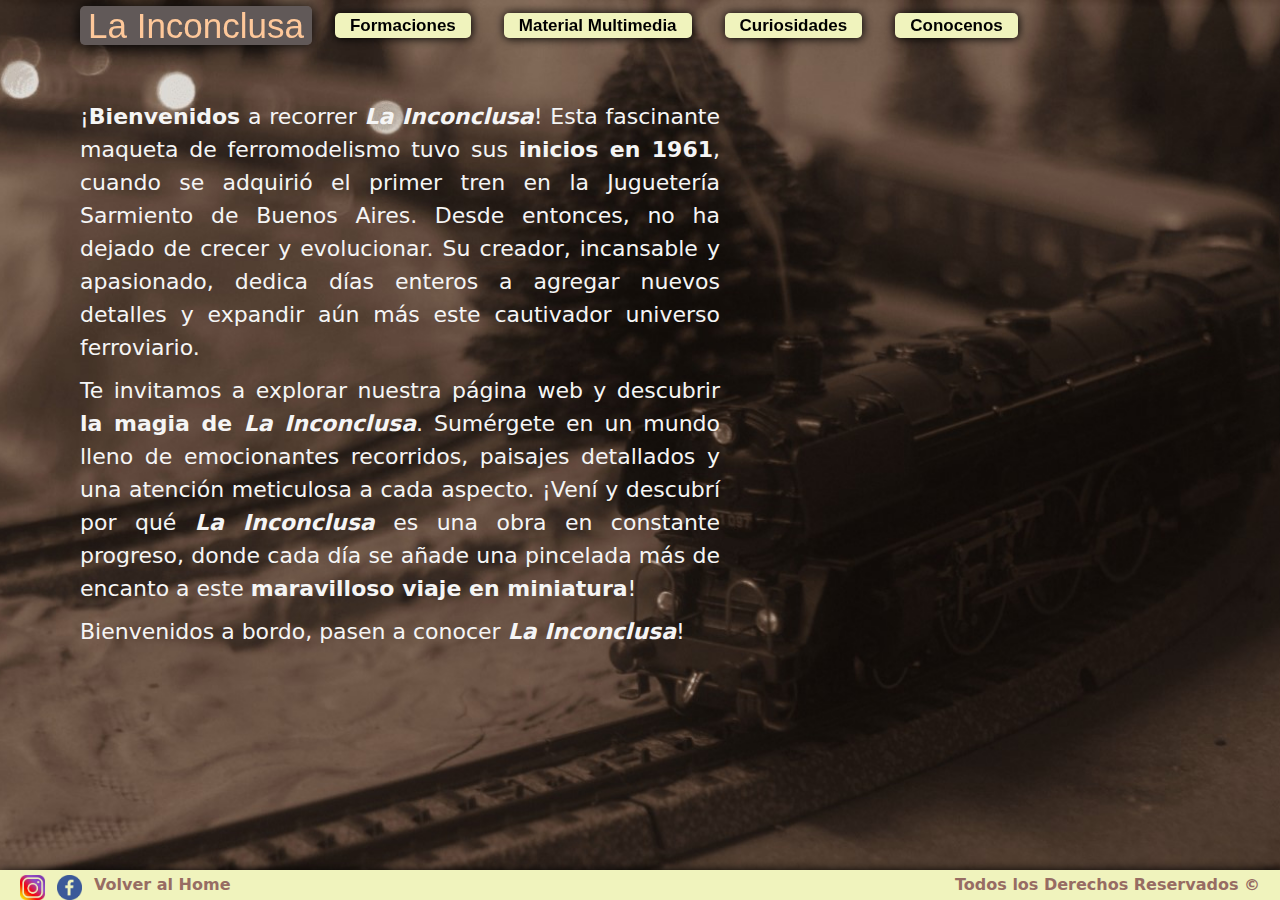
<file: index.html>
<!DOCTYPE html>
<html lang="es">

<head>
  <meta charset="UTF-8">
  <meta http-equiv="X-UA-Compatible" content="IE=edge">
  <meta name="viewport" content="width=device-width, initial-scale=1.0">
  <title>La Inconclusa</title>

  <link rel="shortcut icon" href="imagenes/favicontren.png" type="image/x-icon">

  <link rel="stylesheet" href="css/bootstrap.min.css">

  <link rel="stylesheet" href="css/estilos.css">

  <link rel="stylesheet" href="https://cdnjs.cloudflare.com/ajax/libs/animate.css/4.1.1/animate.min.css" />

  <meta name="description" content="Una gran maqueta de ferromodelismo">
  <meta name="keywords" content="La Inconclusa, maqueta, ferromodelismo, Marklin, trenes a escala">

</head>



<body class="container-flex">
  <header class="row col-12">
    <nav class="navbar navbar-expand-md col-12">
      <div class="container-fluid">

        <button class="navbar-toggler hamburguesa" type="button" data-bs-toggle="collapse" data-bs-target="#menu"
          aria-controls="navbarSupportedContent" aria-expanded="false" aria-label="Toggle navigation">
          <span class="navbar-toggler-icon"></span>
        </button>

        <h1 class="me-auto animate__animated animate__fadeInLeft"><a href="index.html">La Inconclusa</a>
        </h1>
        <div class="collapse navbar-collapse" id="menu">
          <ul class="navbar-nav">
            <li class="nav-item">
              <a class="botonMenu" href="paginas/formaciones.html">Formaciones</a>
            </li>
            <li class="nav-item">
              <a class="botonMenu" href="paginas/multimedia.html">Material Multimedia</a>
            </li>
            <li class="nav-item">
              <a class="botonMenu" href="paginas/curiosidades.html">
                Curiosidades
              </a>
            </li>
            <li class="nav-item">
              <a class="botonMenu" href="paginas/contacto.html">
                Conocenos
              </a>
            </li>
        </div>
    </nav>
  </header>

  <main>
    <div>
      <div class="parrafo col-xl-6 col-lg-6 col-md-8 col-sm-12 gx-0 row">
        <p>¡<b>Bienvenidos</b> a recorrer <b><em>La Inconclusa</em></b>! Esta fascinante maqueta de ferromodelismo tuvo
          sus <b>inicios en 1961</b>, cuando se adquirió el primer tren en la Juguetería Sarmiento de Buenos Aires.
          Desde entonces, no ha dejado de crecer y evolucionar. Su creador, incansable y apasionado, dedica días enteros
          a agregar nuevos detalles y expandir aún más este cautivador universo ferroviario.</p>

        <p>Te invitamos a explorar nuestra página web y descubrir <b>la magia de <em>La Inconclusa</em></b>. Sumérgete
          en un mundo lleno de emocionantes recorridos, paisajes detallados y una atención meticulosa a cada aspecto.
          ¡Vení y descubrí por qué <b><em>La Inconclusa</em></b> es una obra en constante progreso, donde cada día se
          añade una pincelada más de encanto a este <b>maravilloso viaje en miniatura</b>!</p>

        <p>Bienvenidos a bordo, pasen a conocer <b><em>La Inconclusa</em></b>!
        </p>
      </div>

      <footer class="col-12 row gx-0">
        <div class="footer">
          <a href="https://www.instagram.com/nicocordero" target="_blank"><img src="imagenes/instagram.png"
              alt="Enlace Instagram"></a>
          <a href="https://www.facebook.com/nicolas.cordero.144" target="_blank"><img src="imagenes/facebook.png"
              alt="Enlace Facebook"></a>
          <a href="index.html" class="inicio">Volver al Home</a>
          <div class="copyright">Todos los Derechos Reservados ©</div>
        </div>

        <!-- SCRIPT BOOTSTRAP JS -->
        <script src="js/bootstrap.min.js"></script>
</body>

</html>
</file>
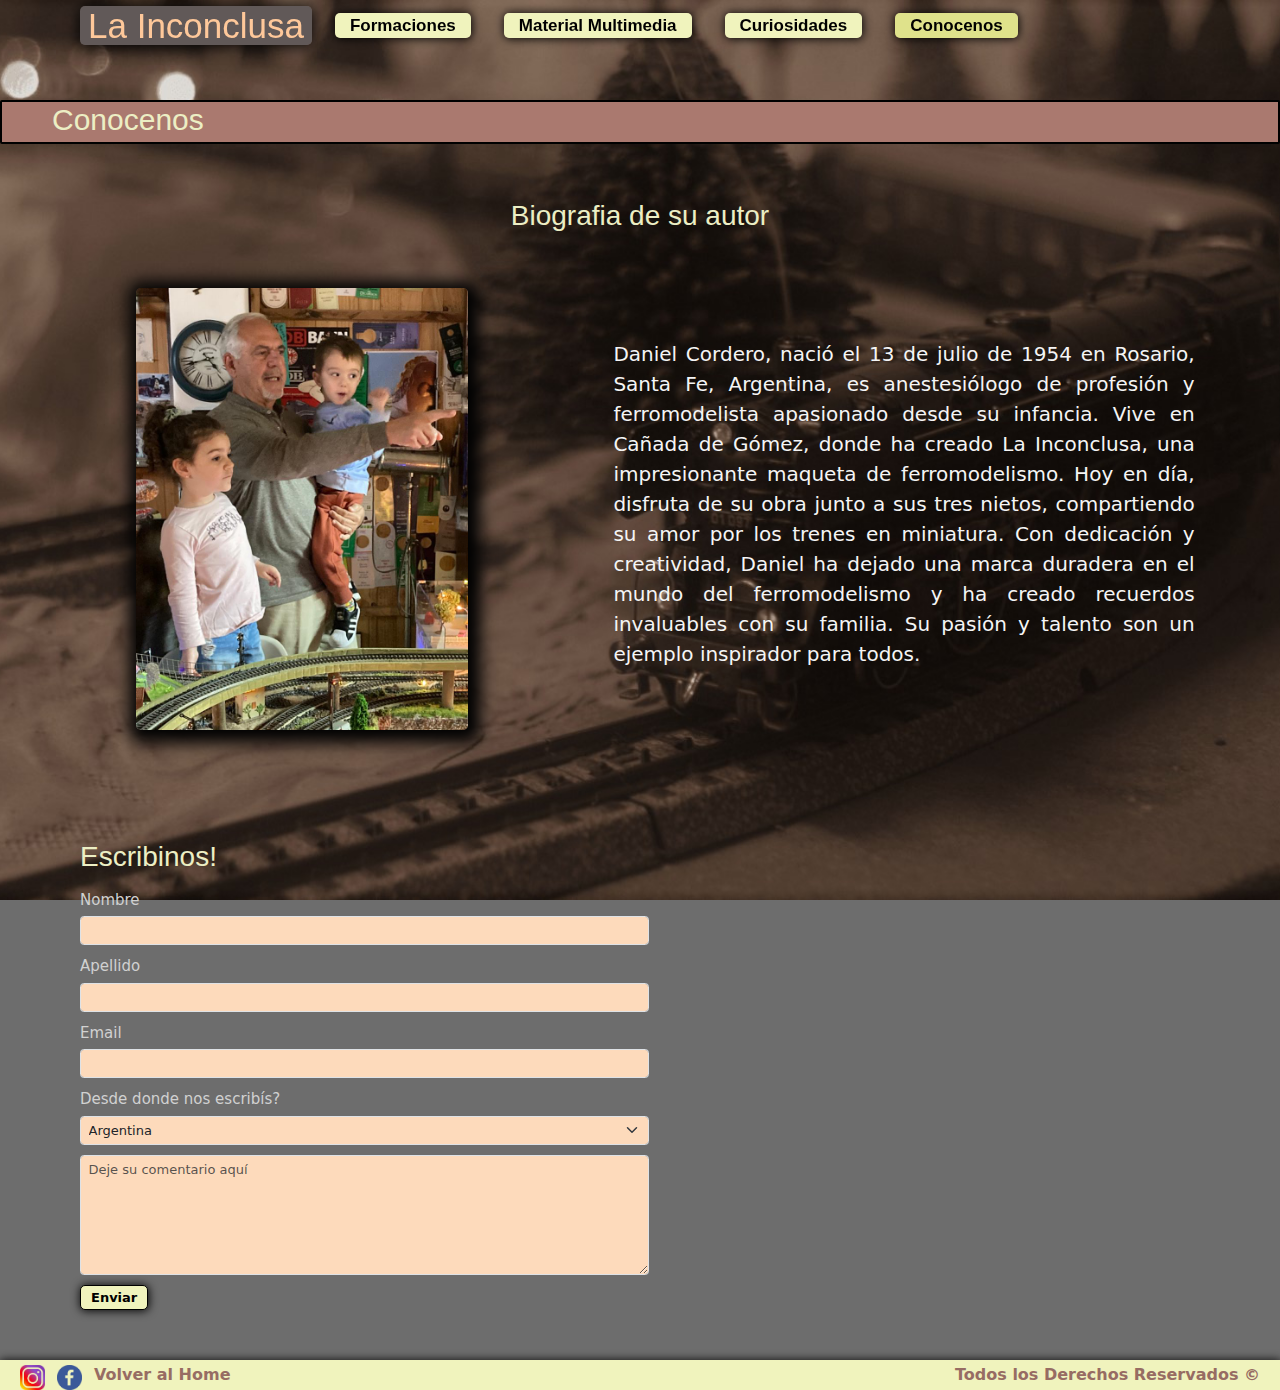
<file: paginas/contacto.html>
<!DOCTYPE html>
<html lang="es">

<head>
  <meta charset="UTF-8">
  <meta http-equiv="X-UA-Compatible" content="IE=edge">
  <meta name="viewport" content="width=device-width, initial-scale=1.0">
  <title>Escribinos</title>

  <link rel="shortcut icon" href="../imagenes/favicontren.png" type="image/x-icon">

  <link rel="stylesheet" href="../css/bootstrap.min.css">

  <link rel="stylesheet" href="../css/estilos.css">

  <link rel="stylesheet" href="https://cdnjs.cloudflare.com/ajax/libs/animate.css/4.1.1/animate.min.css" />

  <meta name="description" content="Biografia y contacto">
  <meta name="keywords" content="La Inconclusa, maqueta, ferromodelismo, Marklin, trenes a escala, contacto">
</head>


<body class="container-flex">
  <header class="row col-12">
    <nav class="navbar navbar-expand-md col-12">
      <div class="container-fluid">

        <button class="navbar-toggler hamburguesa" type="button" data-bs-toggle="collapse" data-bs-target="#menu"
          aria-controls="navbarSupportedContent" aria-expanded="false" aria-label="Toggle navigation">
          <span class="navbar-toggler-icon"></span>
        </button>

        <h1 class="me-auto animate__animated animate__fadeInLeft"><a href="../index.html">La Inconclusa</a>
        </h1>

        <div class="collapse navbar-collapse" id="menu">
          <ul class="navbar-nav">
            <li class="nav-item">
              <a class="botonMenu" href="../paginas/formaciones.html">Formaciones</a>
            </li>
            <li class="nav-item">
              <a class="botonMenu" href="../paginas/multimedia.html">Material Multimedia</a>
            </li>
            <li class="nav-item">
              <a class="botonMenu" href="../paginas/curiosidades.html">
                Curiosidades
              </a>
            </li>
            <li class="nav-item">
              <a class="botonMenu active" href="../paginas/contacto.html">
                Conocenos
              </a>
            </li>
        </div>
    </nav>
  </header>

  <main>
    <section class="biografiaPadre">
      <h2 class="tituloContacto">Conocenos</h2>
      <div class="biografia">
        <h3 class="tituloBiografia">Biografia de su autor</h3>
        <img class="fotoBiografia" src="../imagenes/daniel.jpeg" alt="Daniel Cordero">
        <p class="textoBiografia">Daniel Cordero, nació el 13 de julio de 1954 en Rosario, Santa Fe, Argentina, es anestesiólogo de profesión y ferromodelista apasionado desde su infancia. Vive en Cañada de Gómez, donde ha creado La Inconclusa, una impresionante maqueta de ferromodelismo. Hoy en día, disfruta de su obra junto a sus tres nietos, compartiendo su amor por los trenes en miniatura. Con dedicación y creatividad, Daniel ha dejado una marca duradera en el mundo del ferromodelismo y ha creado recuerdos invaluables con su familia. Su pasión y talento son un ejemplo inspirador para todos.
        </p>
      </div>
    </section>

    <section>
      <form class="formulario col-lg-8 col-md-8 col-sm-8 row gx-0 gy-3">
        <h3 class="tituloFormulario">Escribinos!</h3>
        <div class="col-lg-8 col-md-8 col-sm-8">
          <label for="inputName" class="form-label">Nombre</label>
          <input type="text" class="form-control" id="inputName">
        </div>
        <div class="col-lg-8 col-md-8 col-sm-8">
          <label for="inputName" class="form-label">Apellido</label>
          <input type="text" class="form-control" id="inputName">
        </div>
        <div class="col-lg-8 col-md-8 col-sm-8">
          <label for="inputEmail4" class="form-label">Email</label>
          <input type="email" class="form-control" id="inputEmail4">
        </div>
        <div class="col-lg-8 col-md-8 col-sm-8">
          <label for="inputPais" class="form-label">Desde donde nos escribís?</label>
          <select id="inputPais" class="form-select form-control">
            <option selected>Argentina</option>
            <option>Uruguay</option>
            <option>España</option>
            <option>Italia</option>
            <option>Alemania</option>
            <option>USA</option>
            <option>Otro</option>
          </select>
        </div>
        <div class="col-lg-8 col-md-8 col-sm-8">
          <textarea class="form-control" placeholder="Deje su comentario aquí" id="inputTextarea" style="height: 120px"
            class="form-control"></textarea>
        </div>
        <div class="col-md-12">
          <button type="submit" class="btn btn-primary">Enviar</button>
        </div>
      </form>
    </section>
    </div>
  </main>
  <footer class="col-12 row gx-0">
    <div class="footer">
      <a href="https://www.instagram.com/nicocordero" target="_blank"><img src="../imagenes/instagram.png"
          alt="Enlace Instagram"></a>
      <a href="https://www.facebook.com/nicolas.cordero.144" target="_blank"><img src="../imagenes/facebook.png"
          alt="Enlace Facebook"></a>
      <a href="../index.html" class="inicio">Volver al Home</a>
      <div class="copyright">Todos los Derechos Reservados ©</div>
    </div>
  </footer>

  <!-- SCRIPT BOOTSTRAP JS -->

  <script src="../js/bootstrap.min.js"></script>
</body>



</html>
</file>
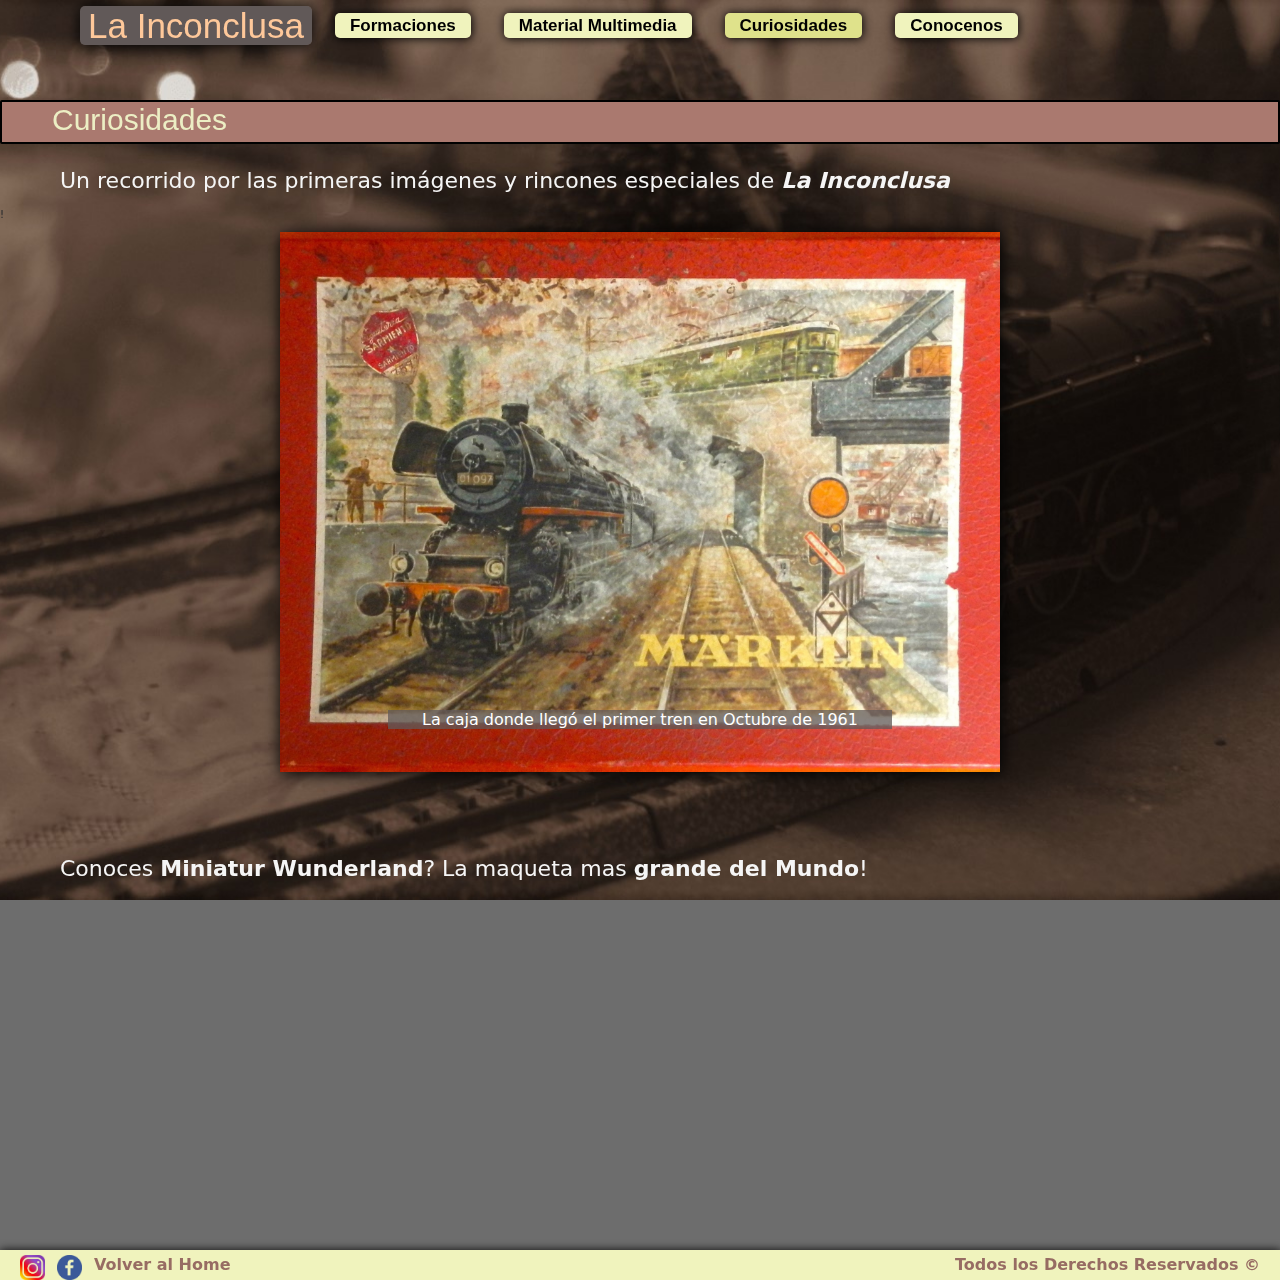
<file: paginas/curiosidades.html>
<!DOCTYPE html>
<html lang="es">

<head>
  <meta charset="UTF-8">
  <meta http-equiv="X-UA-Compatible" content="IE=edge">
  <meta name="viewport" content="width=device-width, initial-scale=1.0">
  <title>Mira estas curiosidades</title>

  <link rel="shortcut icon" href="../imagenes/favicontren.png" type="image/x-icon">

  <link rel="stylesheet" href="../css/bootstrap.min.css">

  <link rel="stylesheet" href="../css/estilos.css">

  <link rel="stylesheet" href="https://cdnjs.cloudflare.com/ajax/libs/animate.css/4.1.1/animate.min.css" />

  <meta name="description" content="Curiosidades y fotos historicas de La Inconclusa">
  <meta name="keywords" content="La Inconclusa, maqueta, ferromodelismo, Marklin, trenes a escala, fotos historicas">

</head>


<body class="container-flex">
  <header class="row col-12">
    <nav class="navbar navbar-expand-md col-12">
      <div class="container-fluid">
        <button class="navbar-toggler hamburguesa" type="button" data-bs-toggle="collapse" data-bs-target="#menu"
          aria-controls="navbarSupportedContent" aria-expanded="false" aria-label="Toggle navigation">
          <span class="navbar-toggler-icon"></span>
        </button>

        <h1 class="me-auto animate__animated animate__fadeInLeft"><a href="../index.html">La Inconclusa</a>
        </h1>

        <div class="collapse navbar-collapse" id="menu">
          <ul class="navbar-nav">
            <li class="nav-item">
              <a class="botonMenu" href="../paginas/formaciones.html">Formaciones</a>
            </li>
            <li class="nav-item">
              <a class="botonMenu" href="../paginas/multimedia.html">Material Multimedia</a>
            </li>
            <li class="nav-item">
              <a class="botonMenu active" href="../paginas/curiosidades.html">
                Curiosidades
              </a>
            </li>
            <li class="nav-item">
              <a class="botonMenu" href="../paginas/contacto.html">
                Conocenos
              </a>
            </li>
        </div>
    </nav>
  </header>

  <main>
    <h2>Curiosidades</h2>
    <section>
      <p class="textoCuriosidades">Un recorrido por las primeras imágenes y rincones especiales de <b><em>La
            Inconclusa</em></b></p>!
      <div class="container carouselPadre">
        <div id="carouselCuriosidades" class="carousel slide carousel-fade" data-bs-ride="carousel"
          data-bs-interval="3000">
          <div class="carousel-inner">
            <div class="carousel-item active">
              <img src="../imagenes/cajaoriginal.jpg" class="d-block w-100" alt="Caja Original">
              <div class="carousel-caption d-none d-md-block">
                <h5>La caja donde llegó el primer tren en Octubre de 1961</h5>
              </div>
            </div>
            <div class="carousel-item">
              <img src="../imagenes/cajatrenoriginal.jpg" class="d-block w-100" alt="Caja Original 2">
              <div class="carousel-caption d-none d-md-block">
                <h5>El primer unboxing</h5>
              </div>
            </div>
            <div class="carousel-item">
              <img src="../imagenes/primeramesa.jpg" class="d-block w-100" alt="Primer maqueta">
              <div class="carousel-caption d-none d-md-block">
                <h5>Primer maqueta, rondaba el año 1970</h5>
              </div>
            </div>
            <div class="carousel-item">
              <img src="../imagenes/mismamesa.jpg" class="d-block w-100" alt="Primer mesa">
              <div class="carousel-caption d-none d-md-block">
                <h5>La ciudad empezaba a crecer</h5>
              </div>
            </div>
            <div class="carousel-item">
              <img src="../imagenes/maquetainicio.jpg" class="d-block w-100" alt="Maqueta en sus inicios">
              <div class="carousel-caption d-none d-md-block">
                <h5>La Inconclusa empieza a tomar forma</h5>
              </div>
            </div>
            <div class="carousel-item">
              <img src="../imagenes/fabricandoempedradoconyeso.jpg" class="d-block w-100" alt="Fabricando empedrado">
              <div class="carousel-caption d-none d-md-block">
                <h5>Creando empedrado con yeso</h5>
              </div>
            </div>
            <div class="carousel-item">
              <img src="../imagenes/galponlocomotoras.jpg" class="d-block w-100" alt="Galpón de locomotoras">
              <div class="carousel-caption d-none d-md-block">
                <h5>Galpón de locomotoras</h5>
              </div>
            </div>
            <div class="carousel-item">
              <img src="../imagenes/instalandocanios.jpg" class="d-block w-100" alt="INstalando caños">
              <div class="carousel-caption d-none d-md-block">
                <h5>Instalando caños en obra vial</h5>
              </div>
            </div>
            <div class="carousel-item">
              <img src="../imagenes/globo.jpg" class="d-block w-100" alt="Globo aerostático">
              <div class="carousel-caption d-none d-md-block">
                <h5>Globo aerostático</h5>
              </div>
            </div>
            <div class="carousel-item">
              <img src="../imagenes/cargandoliquidofumigeno.jpg" class="d-block w-100" alt="Carga de líquido fumígeno">
              <div class="carousel-caption d-none d-md-block">
                <h5>Carga de líquido funmígeno para humo</h5>
              </div>
            </div>
            <div class="carousel-item">
              <img src="../imagenes/cabinatelefono.jpeg" class="d-block w-100" alt="Cabina telefónica">
              <div class="carousel-caption d-none d-md-block">
                <h5>La estación y su cabina telefónica</h5>
              </div>
            </div>
            <div class="carousel-item">
              <img src="../imagenes/colgandoropa.jpg" class="d-block w-100" alt="Colgando la ropa">
              <div class="carousel-caption d-none d-md-block">
                <h5>Tareas hogareñas</h5>
              </div>
            </div>
            <div class="carousel-item">
              <img src="../imagenes/heladero.jpeg" class="d-block w-100" alt="Heladero">
              <div class="carousel-caption d-none d-md-block">
                <h5>Llegó el heladero</h5>
              </div>
            </div>
            <div class="carousel-item">
              <img src="../imagenes/cortecesped.jpeg" class="d-block w-100" alt="Cortando el cesped">
              <div class="carousel-caption d-none d-md-block">
                <h5>Trabajos en el campo</h5>
              </div>
            </div>
            <div class="carousel-item">
              <img src="../imagenes/escalando.jpg" class="d-block w-100" alt="Escaladores en la roca">
              <div class="carousel-caption d-none d-md-block">
                <h5>Tarde de escalada</h5>
              </div>
            </div>
          </div>
        </div>
      </div>
    </section>

    <section>
      <p class="textoWunderland">Conoces <b>Miniatur Wunderland</b>? La maqueta mas <b>grande del Mundo</b>!</p>
      <div class="contenedorVideo">
        <iframe class="videoWunderland" width="560" height="315" src="https://www.youtube.com/embed/R669l5CA1YA"
          title="YouTube video player" frameborder="0"
          allow="accelerometer; autoplay; clipboard-write; encrypted-media; gyroscope; picture-in-picture; web-share"
          allowfullscreen></iframe>
    </section>
  </main>



  <footer class="col-12 row gx-0">
    <div class="footer">
      <a href="https://www.instagram.com/nicocordero" target="_blank"><img src="../imagenes/instagram.png"
          alt="Enlace Instagram"></a>
      <a href="https://www.facebook.com/nicolas.cordero.144" target="_blank"><img src="../imagenes/facebook.png"
          alt="Enlace Facebook"></a>
      <a href="../index.html" class="inicio">Volver al Home</a>
      <div class="copyright">Todos los Derechos Reservados ©</div>
    </div>
  </footer>

  <!-- SCRIPT BOOTSTRAP JS -->

  <script src="../js/bootstrap.min.js"></script>


</body>

</html>
</file>
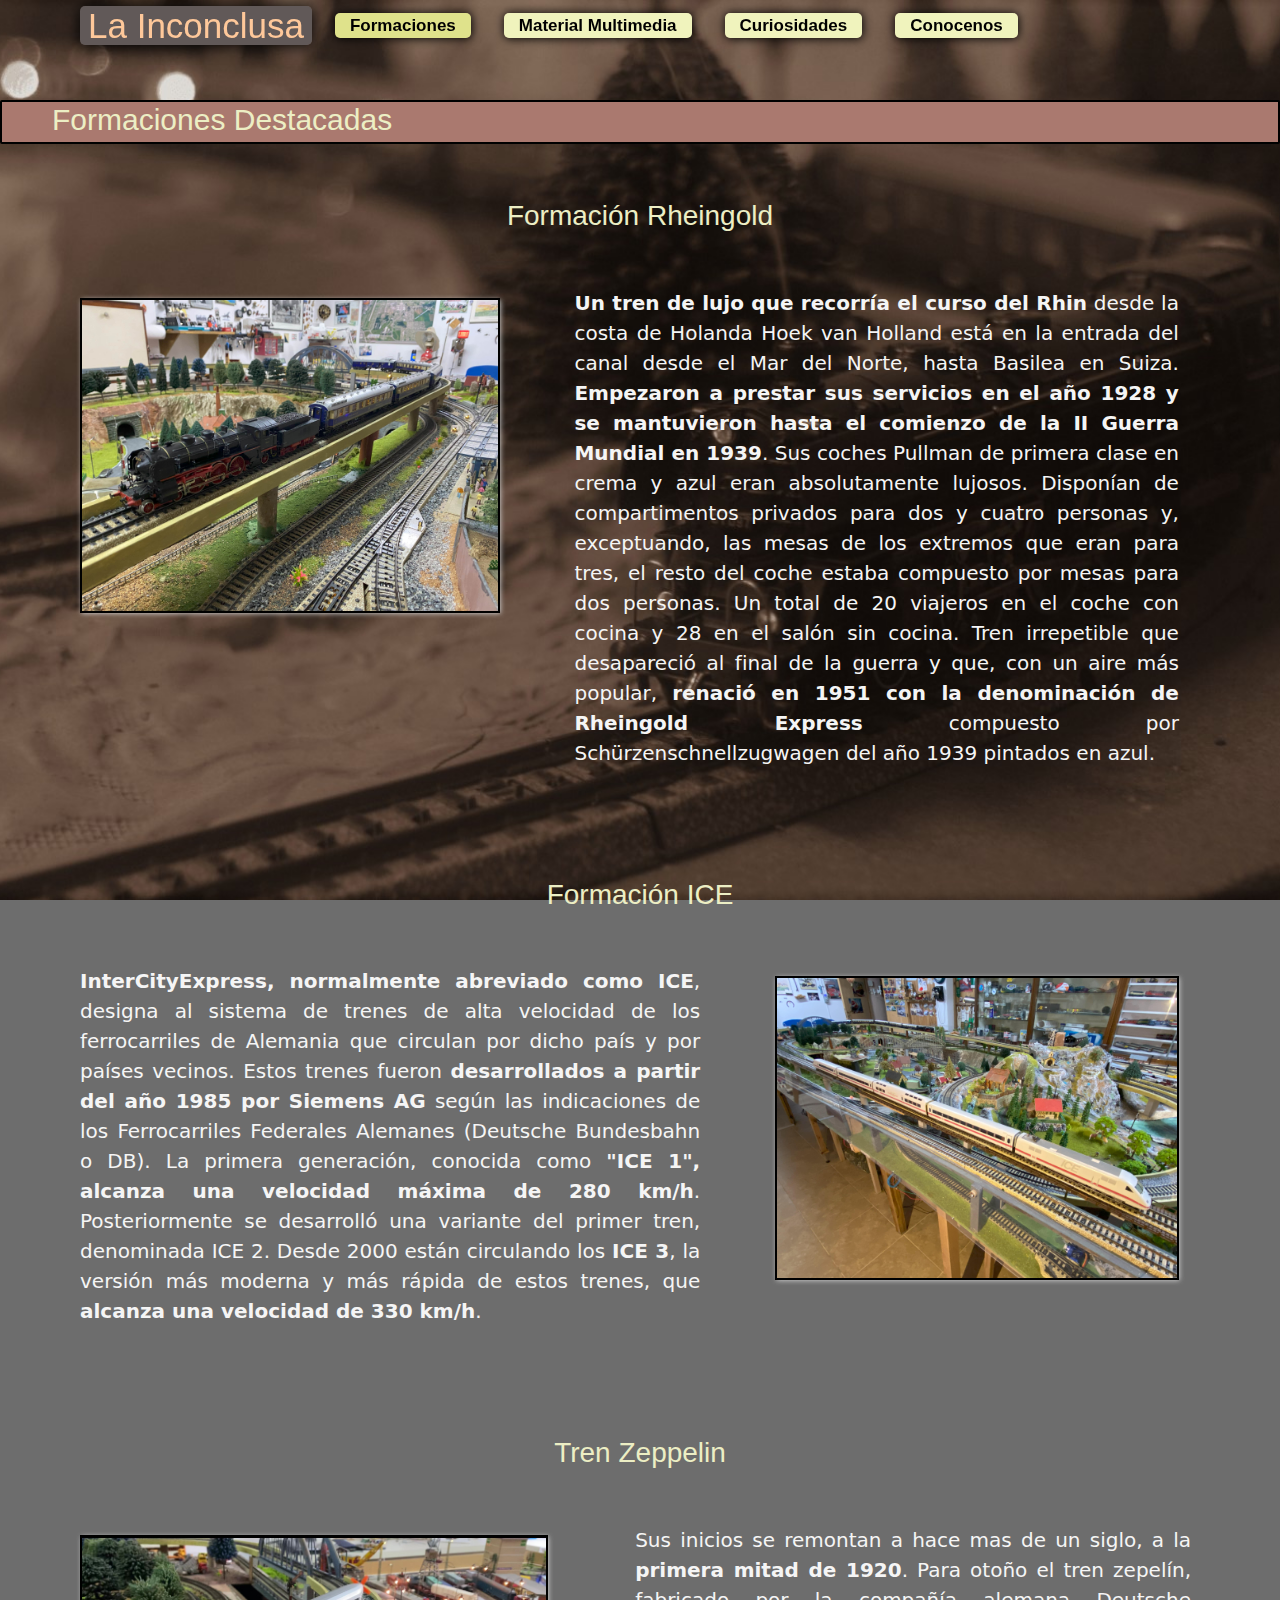
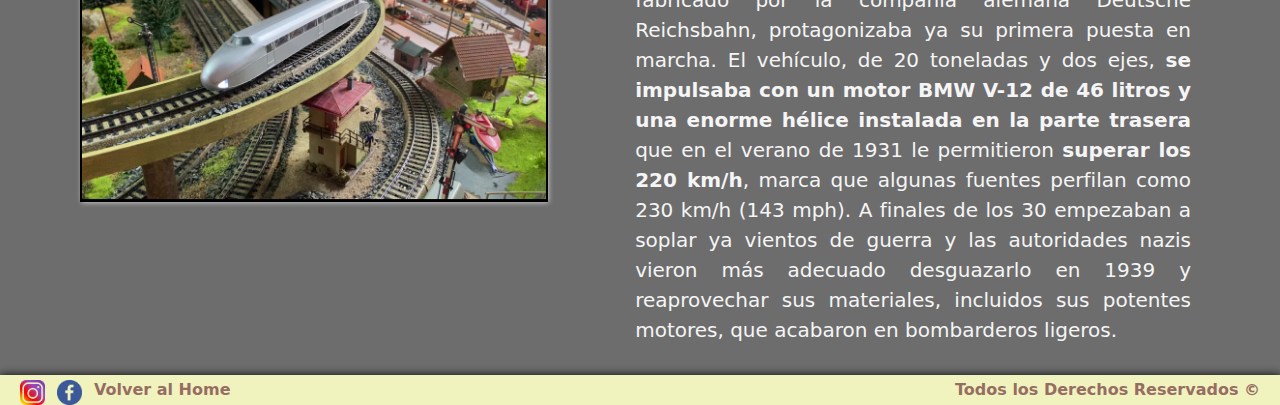
<file: paginas/formaciones.html>
<!DOCTYPE html>
<html lang="es">

<head>
  <meta charset="UTF-8">
  <meta http-equiv="X-UA-Compatible" content="IE=edge">
  <meta name="viewport" content="width=device-width, initial-scale=1.0">
  <title>Formaciones destacadas</title>

  <link rel="shortcut icon" href="../imagenes/favicontren.png" type="image/x-icon">

  <link rel="stylesheet" href="../css/bootstrap.min.css">

  <link rel="stylesheet" href="../css/estilos.css">

  <link rel="stylesheet" href="https://cdnjs.cloudflare.com/ajax/libs/animate.css/4.1.1/animate.min.css" />

  <meta name="description" content="Formaciones mas destacadas">
  <meta name="keywords"
    content="La Inconclusa, maqueta, ferromodelismo, Marklin, trenes a escala, formaciones destacadas, Reinhold, ICE, Zeppelin">

</head>



<body class="container-flex">
  <header class="row col-12">
    <nav class="navbar navbar-expand-md col-12">
      <div class="container-fluid">

        <button class="navbar-toggler hamburguesa" type="button" data-bs-toggle="collapse" data-bs-target="#menu"
          aria-controls="navbarSupportedContent" aria-expanded="false" aria-label="Toggle navigation">
          <span class="navbar-toggler-icon"></span>
        </button>

        <h1 class="me-auto animate__animated animate__fadeInLeft"><a href="../index.html">La Inconclusa</a>
        </h1>
        <div class="collapse navbar-collapse" id="menu">
          <ul class="navbar-nav">
            <li class="nav-item">
              <a class="botonMenu active" href="../paginas/formaciones.html">Formaciones</a>
            </li>
            <li class="nav-item">
              <a class="botonMenu" href="../paginas/multimedia.html">Material Multimedia</a>
            </li>
            <li class="nav-item">
              <a class="botonMenu" href="../paginas/curiosidades.html">
                Curiosidades
              </a>
            </li>
            <li class="nav-item">
              <a class="botonMenu" href="../paginas/contacto.html">
                Conocenos
              </a>
            </li>
        </div>
    </nav>
  </header>

  <main>
    <div class="formacionesPadre">
      <h2 class="tituloFormaciones">Formaciones Destacadas</h2>
      <section class="reinhold">
        <h3 class="tituloReinhold">Formación Rheingold</h3>
        <img src="../imagenes/reinhold.jpeg" alt="Foto Reinhold" class="imagenReinhold">

        <p class="textoReinhold"><b>Un tren de lujo que recorría el curso del Rhin</b> desde la costa de Holanda Hoek van Holland está en la entrada del canal desde el Mar del Norte, hasta Basilea en Suiza.
          <b>Empezaron a prestar sus servicios en el año 1928 y se mantuvieron hasta el comienzo de la II Guerra Mundial en 1939</b>. Sus coches Pullman de primera clase en crema y azul eran absolutamente lujosos. Disponían de compartimentos privados para dos y cuatro personas y, exceptuando, las mesas de los extremos que eran para tres, el resto del coche estaba compuesto por mesas para dos personas. Un total de 20 viajeros en el coche con cocina y 28 en el salón sin cocina.

          Tren irrepetible que desapareció al final de la guerra y que, con un aire más popular, <b>renació en 1951 con la denominación de Rheingold Express</b> compuesto por Schürzenschnellzugwagen del año 1939 pintados en azul.
        </p>
      </section>

      <section class="ice">
        <h3 class="tituloICE">Formación ICE</h3>
        <img src="../imagenes/ice.jpeg" alt="Foto ICE" class="imagenICE">


        <p class="textoICE"><b>InterCityExpress, normalmente abreviado como ICE</b>, designa al sistema de trenes de alta velocidad de los ferrocarriles de Alemania que circulan por dicho país y por países vecinos.
        Estos trenes fueron <b>desarrollados a partir del año 1985 por Siemens AG</b> según las indicaciones de los Ferrocarriles Federales Alemanes (Deutsche Bundesbahn o DB). La primera generación, conocida como <b>"ICE 1", alcanza una velocidad máxima de 280 km/h</b>. Posteriormente se desarrolló una variante del primer tren, denominada ICE 2. Desde 2000 están circulando los <b>ICE 3</b>, la versión más moderna y más rápida de estos trenes, que <b>alcanza una velocidad de 330 km/h</b>.
        </p>
      </section>

      <section class="zeppelin">
        <h3 class="tituloZeppelin">Tren Zeppelin</h3>
        <img src="../imagenes/zeppelin.jpg" alt="Foto Zeppelin" class="imagenZeppelin">

        <p class="textoZeppelin">Sus inicios se remontan a hace mas de un siglo, a la <b>primera mitad de 1920</b>. Para otoño el tren zepelín, fabricado por la compañía alemana Deutsche Reichsbahn, protagonizaba ya su primera puesta en marcha. El vehículo, de 20 toneladas y dos ejes, <b>se impulsaba con un motor BMW V-12 de 46 litros y una enorme hélice instalada en la parte trasera</b> que en el verano de 1931 le permitieron <b>superar los 220 km/h</b>, marca que algunas fuentes perfilan como 230 km/h (143 mph). 
        A finales de los 30 empezaban a soplar ya vientos de guerra y las autoridades nazis vieron más adecuado desguazarlo en 1939 y reaprovechar sus materiales, incluidos sus potentes motores, que acabaron en bombarderos ligeros.
        </p>
      </section>
    </div>
  </main>

  <footer class="col-12 row gx-0">
    <div class="footer">
      <a href="https://www.instagram.com/nicocordero" target="_blank"><img src="../imagenes/instagram.png"
          alt="Enlace Instagram"></a>
      <a href="https://www.facebook.com/nicolas.cordero.144" target="_blank"><img src="../imagenes/facebook.png"
          alt="Enlace Facebook"></a>
      <a href="../index.html" class="inicio">Volver al Home</a>
      <div class="copyright">Todos los Derechos Reservados ©</div>
    </div>
  </footer>

  <!-- SCRIPT BOOTSTRAP JS -->

  <script src="../js/bootstrap.min.js"></script>

</body>

</html>
</file>
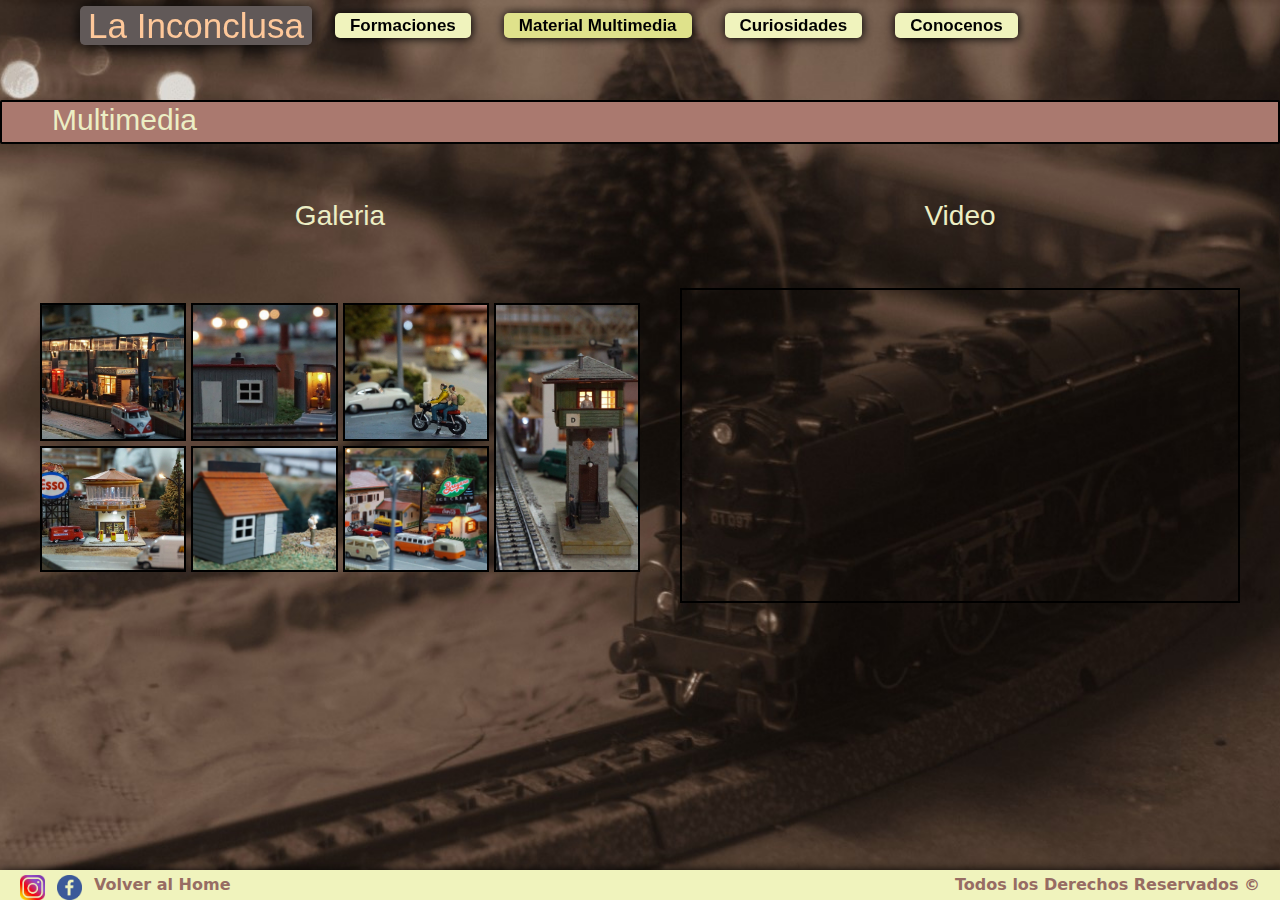
<file: paginas/multimedia.html>
<!DOCTYPE html>
<html lang="es">

<head>
    <meta charset="UTF-8">
    <meta http-equiv="X-UA-Compatible" content="IE=edge">
    <meta name="viewport" content="width=device-width, initial-scale=1.0">
    <title>Recorre en imagenes La Inconclusa</title>

    <link rel="shortcut icon" href="../imagenes/favicontren.png" type="image/x-icon">

    <link rel="stylesheet" href="../css/bootstrap.min.css">

    <link rel="stylesheet" href="../css/estilos.css">

    <link rel="stylesheet" href="https://cdnjs.cloudflare.com/ajax/libs/animate.css/4.1.1/animate.min.css" />

    <meta name="description" content="Imagenes y video de la maqueta">
    <meta name="keywords" content="La Inconclusa, maqueta, ferromodelismo, Marklin, trenes a escala, imagenes, videos">
</head>



<body class="container-flex">
    <header class="row col-12">
        <nav class="navbar navbar-expand-md col-12">
            <div class="container-fluid">
                <button class="navbar-toggler hamburguesa" type="button" data-bs-toggle="collapse"
                    data-bs-target="#menu" aria-controls="navbarSupportedContent" aria-expanded="false"
                    aria-label="Toggle navigation">
                    <span class="navbar-toggler-icon"></span>
                </button>
                <h1 class="me-auto animate__animated animate__fadeInLeft"><a href="../index.html">La Inconclusa</a>
                </h1>
                <div class="collapse navbar-collapse" id="menu">
                    <ul class="navbar-nav">
                        <li class="nav-item">
                            <a class="botonMenu" href="../paginas/formaciones.html">Formaciones</a>
                        </li>
                        <li class="nav-item">
                            <a class="botonMenu active" href="../paginas/multimedia.html">Material Multimedia</a>
                        </li>
                        <li class="nav-item">
                            <a class="botonMenu" href="../paginas/curiosidades.html">Curiosidades</a>
                        </li>
                        <li class="nav-item">
                            <a class="botonMenu" href="../paginas/contacto.html">Conocenos</a>
                        </li>
                </div>
        </nav>
    </header>

    <main>
        <div class="multimediaPadre">
            <div class="tituloMultimedia">
                <h2>Multimedia</h2>
            </div>
            <div class="Fotos">
                <div class="tituloFotos">
                    <h3>Galeria</h3>
                </div>
                <div class="foto1"><img src="../imagenes/andengrilla.jpg" alt="Andén"></div>
                <div class="foto2"><img src="../imagenes/baniogrilla.jpg" alt="Baño"></div>
                <div class="foto3"><img src="../imagenes/motogrilla.jpg" alt="Moto"></div>
                <div class="foto4"><img src="../imagenes/essogrilla.jpg" alt="Esso"></div>
                <div class="foto5"><img src="../imagenes/fotografogrilla.jpg" alt="Fotografo"></div>
                <div class="foto6"><img src="../imagenes/kioscogrilla.jpg" alt="Kiosco"></div>
                <div class="foto7"><img src="../imagenes/controlando.jpg" alt="Control"></div>
            </div>
            <div class="Video">
                <div class="tituloVideo">
                    <h3>Video</h3>
                </div>
                <div> <iframe class="video1" width="560" height="315" src="https://www.youtube.com/embed/g9fQo7bmf2o" title="YouTube video player" frameborder="0" allow="accelerometer; autoplay; clipboard-write; encrypted-media; gyroscope; picture-in-picture; web-share" allowfullscreen></iframe>
                </div>
            </div>

        </div>
    </main>

    <footer class="col-12 row gx-0">
        <div class="footer">
            <a href="https://www.instagram.com/nicocordero" target="_blank"><img src="../imagenes/instagram.png" alt="Enlace Instagram"></a>
            <a href="https://www.facebook.com/nicolas.cordero.144" target="_blank"><img src="../imagenes/facebook.png" alt="Enlace Facebook"></a>
            <a href="../index.html" class="inicio">Volver al Home</a>
            <div class="copyright">Todos los Derechos Reservados ©</div>
        </div>
    </footer>

    <!-- SCRIPT BOOTSTRAP JS -->

    <script src="../js/bootstrap.min.js"></script>

</body>

</html>
</file>
<file: css/estilos.css>
/* --------------------------- Variables -------------------------------- */
/* ------------------------------- Extends --------------------------------------- */
h3, h2 {
  color: #eceec4;
  font-family: "Segoe UI", Tahoma, Geneva, Verdana, sans-serif;
}

/* --------------------------------- Mixins ---------------------------------------- */
/* -------------------------- Estilos  ----------------------------- */
* {
  margin: 0;
  padding: 0;
}

html {
  font-size: 62.5%;
  min-height: 100%;
  position: relative;
}

/* -------------------------- Header ----------------------------- */
header {
  flex-direction: row;
  justify-content: space-around;
  position: fixed;
  top: 0;
  margin-bottom: 2rem;
  display: flex;
  align-items: center;
}

/* -------------------------- Principal ----------------------------- */
body {
  background-image: url(../imagenes/trenfondo2.jpg);
  background-size: cover;
  background-repeat: no-repeat;
  background-position: center center;
  background-attachment: fixed;
  background-color: rgb(109, 109, 109);
}

main {
  margin-bottom: 5rem;
}

h1 {
  margin: 0rem 8rem;
  display: inline;
}
h1 a {
  font-family: "Segoe UI", Tahoma, Geneva, Verdana, sans-serif;
  font-weight: 500;
  color: #FEC89A;
  font-size: 3.5rem;
  background-color: #615958;
  border-radius: 5px;
  padding: 0px 8px;
  box-shadow: 1px 1px 15px 1px rgb(3, 3, 3);
}

a {
  text-decoration: none;
  color: black;
}

h2 {
  font-size: 3rem;
  font-weight: 500;
  margin-top: 10rem;
  padding-left: 5rem;
  padding-bottom: 0.4rem;
  background-color: #aa796f;
  border: 2px solid #000;
  border-radius: 2px;
}

h3 {
  font-size: 2.8rem;
}

h4 {
  font-size: 1.6rem;
  font-weight: 600;
  color: #976c63;
}

h5 {
  margin-bottom: -2rem;
  margin-top: -1rem;
}

p {
  font-size: 2.2rem;
  color: whitesmoke;
  text-align: justify;
  font-weight: 350;
}

/*---------------------- Index ---------------------*/
.parrafo {
  margin-top: 10rem;
  margin-left: 8rem;
}

/* --------------------------- Menu ----------------------------- */
nav {
  display: inline;
}

#menu {
  margin-left: 0rem;
}
#menu li {
  list-style: none;
  font-family: "Segoe UI", Tahoma, Geneva, Verdana, sans-serif;
  display: inline;
  padding: 0rem 1rem;
  margin-left: 1.3rem;
}

.hamburguesa {
  background-color: #f0f3bd;
  margin-left: 2rem;
  padding: 0.4rem 2rem;
  border-radius: 0.5rem;
  display: inline;
  box-shadow: 0.5px 0.5px 10px 0.2px rgb(3, 3, 3);
  z-index: 999;
}

.nav-item {
  margin: 0.4rem 0rem;
  padding: 1rem;
  z-index: 2;
}
.nav-item .botonMenu {
  font-size: 1.7rem;
  font-weight: 600;
  background-color: #f0f3bd;
  padding: 0.3rem 1.5rem;
  border-radius: 0.5rem;
  display: inline;
  box-shadow: 0.5px 0.5px 10px 0.2px rgb(3, 3, 3);
}
.nav-item .botonMenu:hover {
  background-color: #dee0ae;
}
.nav-item .active {
  background-color: #dfe28b;
}

/* --------------------------- Footer ----------------------------- */
footer {
  height: 3rem;
  background-color: #F0F3BD;
  box-shadow: 0.5px 0.5px 10px 0.2px rgb(3, 3, 3);
  position: absolute;
  bottom: 0;
  z-index: 99;
}

.footer {
  flex-direction: row;
  padding-left: 2rem;
  display: flex;
  align-items: center;
}
.footer img {
  width: 2.5rem;
  margin-top: 0.5rem;
  margin-right: 1.2rem;
}

.inicio {
  font-size: 1.6rem;
  font-weight: 600;
  color: #976c63;
}

.copyright {
  font-size: 1.6rem;
  font-weight: 600;
  color: #976c63;
  margin-left: auto;
  margin-right: 2rem;
}

/* --------------------------- Contacto ----------------------------- */
.formulario {
  margin-right: 5rem;
  margin-top: 3rem;
  margin-left: 5rem;
}

label {
  font-size: 1.5rem;
  color: #d1d1d1;
}

.form-control {
  font-size: 1.3rem;
  background-color: #fddabb;
}

.btn {
  font-size: 1.3rem;
  color: #000;
  background-color: #f0f3bd;
  box-shadow: 0.5px 0.5px 10px 0.2px rgb(3, 3, 3);
  font-weight: 600;
  background-color: #f0f3bd;
  padding: 0.2rem 1rem;
  border-radius: 0.5rem;
  border-color: #000;
  margin-bottom: 3rem;
}
.btn:hover {
  background-color: #dee0ae;
  border-color: #000;
  color: #000;
}

/*------------------------------- Curiosidades ----------------------------------------*/
.textoCuriosidades {
  font-size: 2.2rem;
  margin-top: 2rem;
  margin-left: 6rem;
}

.carouselPadre {
  width: max-content;
  margin-top: 1rem;
  z-index: -99;
}
.carouselPadre .carousel {
  z-index: -99;
  border-radius: 5px;
  box-shadow: 1px 1px 15px 1px rgb(3, 3, 3);
}
.carouselPadre .carousel .carousel-item {
  width: 100%;
  background-color: rgba(0, 0, 0, 0.2549019608);
  background-position: center center;
  background-repeat: no-repeat;
  background-attachment: fixed;
}
.carouselPadre .carousel .carousel-item img {
  object-fit: scale-down;
  height: 60vh;
  width: auto;
}
.carouselPadre .carousel .carousel-item .carousel-caption {
  height: 12%;
  width: 70%;
  text-align: center;
  bottom: 0;
}
.carouselPadre .carousel .carousel-item .carousel-caption h5 {
  font-size: medium;
  background-color: rgba(97, 89, 88, 0.7529411765);
}
.carouselPadre .carousel .carousel-item .carousel-caption p {
  font-size: small;
  text-align: center;
  margin-left: 0rem;
}

.textoWunderland {
  font-size: 2.2rem;
  margin-left: 6rem;
  margin-top: 8rem;
}

.contenedorVideo {
  display: flex;
  align-items: center;
  justify-content: center;
  margin-top: 3rem;
}

/* ----------------------------****** GRIDS *******----------------------------------- */
/*------------------- Formaciones Destacadas ------------------*/
.formacionesPadre {
  display: grid;
  grid-auto-flow: row;
  grid-template-areas: "tituloFormaciones tituloFormaciones" "Reinhold Reinhold" "ICE ICE" "Zeppelin Zeppelin";
}
.formacionesPadre p {
  width: 80%;
  height: auto;
  font-size: 2rem;
  color: whitesmoke;
  margin-top: 5rem;
}
.formacionesPadre img {
  width: 80%;
  height: auto;
}

.tituloFormaciones {
  grid-area: tituloFormaciones;
}

.reinhold {
  display: grid;
  grid-auto-flow: row;
  grid-template-areas: "tituloReinhold tituloReinhold" "imagenReinhold textoReinhold";
  grid-area: Reinhold;
}

.tituloReinhold {
  grid-area: tituloReinhold;
  margin-top: 5rem;
  justify-self: center;
}

.imagenReinhold {
  grid-area: imagenReinhold;
  border: 2px solid #000;
  box-shadow: 0.5px 0.5px 5px #d1d1d1;
  margin-left: 8rem;
  margin-top: 6rem;
}

.textoReinhold {
  grid-area: textoReinhold;
  margin-left: 5rem;
}

.ice {
  display: grid;
  grid-auto-flow: row;
  grid-template-areas: "tituloICE tituloICE" "textoICE imagenICE";
  grid-area: ICE;
}

.tituloICE {
  grid-area: tituloICE;
  margin-top: 10rem;
  justify-self: center;
}

.textoICE {
  grid-area: textoICE;
  margin-left: 8rem;
}

.imagenICE {
  grid-area: imagenICE;
  border: 2px solid #000;
  box-shadow: 0.5px 0.5px 5px #d1d1d1;
  margin-top: 6rem;
}

.zeppelin {
  display: grid;
  grid-auto-flow: row;
  grid-template-areas: "tituloZeppelin tituloZeppelin" "imagenZeppelin textoZeppelin";
  grid-area: Zeppelin;
}

.tituloZeppelin {
  grid-area: tituloZeppelin;
  margin-top: 10rem;
  justify-self: center;
}

.imagenZeppelin {
  grid-area: imagenZeppelin;
  border: 2px solid #000;
  box-shadow: 0.5px 0.5px 5px #d1d1d1;
  margin-left: 8rem;
  margin-top: 6rem;
}

.textoZeppelin {
  grid-area: textoZeppelin;
  margin-left: 5rem;
}

/*---------------------------------- Multimedia ---------------------------------*/
.multimediaPadre {
  display: grid;
  grid-template-areas: "tituloMultimedia tituloMultimedia" "Fotos Video";
}

.tituloMultimedia {
  grid-area: tituloMultimedia;
}

.Fotos {
  display: grid;
  grid-template-areas: "tituloFotos tituloFotos tituloFotos tituloFotos" "foto1 foto2 foto3 foto7" "foto4 foto5 foto6 foto7";
  grid-area: Fotos;
  margin: 0rem 4rem;
  margin-bottom: 3.5rem;
  gap: 0.5rem;
}
.Fotos img {
  width: 100%;
  height: 100%;
  object-fit: cover;
  border: 2px solid #000;
  transition: all 1.5s;
}
.Fotos img:hover {
  transform: scale(1.6);
  z-index: 1;
}

.tituloFotos {
  margin-top: 5rem;
  margin-bottom: 5rem;
  justify-self: center;
  grid-area: tituloFotos;
}

.foto1 {
  grid-area: foto1;
}

.foto2 {
  grid-area: foto2;
}

.foto3 {
  grid-area: foto3;
}

.foto4 {
  grid-area: foto4;
}

.foto5 {
  grid-area: foto5;
}

.foto6 {
  grid-area: foto6;
}

.foto7 {
  grid-area: foto7;
}

.Video {
  display: grid;
  grid-template-areas: "tituloVideo" "enlace";
  grid-area: Video;
  justify-self: center;
  margin-right: 4rem;
}

.video1 {
  border: 2px solid #000;
}

.tituloVideo {
  margin-top: 5rem;
  margin-bottom: 5rem;
  justify-self: center;
  grid-area: tituloVideo;
}

/* --------------------------- Contacto ----------------------------- */
.biografiaPadre {
  display: grid;
  grid-template-areas: "tituloContacto tituloContacto" "biografia biografia" "formulario enlaces";
}
.biografiaPadre p {
  width: 80%;
  height: auto;
  font-size: 2rem;
  color: whitesmoke;
  margin-top: 5rem;
  margin-left: 6rem;
  align-self: center;
}
.biografiaPadre img {
  width: 60%;
  height: auto;
  margin-top: 5rem;
  margin-left: 5rem;
  align-self: center;
  justify-self: center;
}

.enlaces {
  display: grid;
  grid-area: enlaces;
}

.formulario {
  display: grid;
  grid-area: formulario;
  margin-top: 10rem;
  margin-left: 8rem;
}

.tituloContacto {
  display: grid;
  grid-area: tituloContacto;
}

.biografia {
  margin-top: 5rem;
  display: grid;
  grid-area: biografia;
  grid-template-areas: "tituloBiografia tituloBiografia" "fotoBiografia textoBiografia";
}

.tituloBiografia {
  display: grid;
  grid-area: tituloBiografia;
  justify-content: center;
}

.fotoBiografia {
  display: grid;
  grid-area: fotoBiografia;
  border-radius: 5px;
  box-shadow: 3px 3px 15px 10px rgb(3, 3, 3);
}

.textoBiografia {
  display: grid;
  grid-area: textoBiografia;
}

/* ----------------************* MEDIA QUERIES *************------------------------------ */
@media screen and (min-width: 768px) and (max-width: 1024px) {
  .nav-item .botonMenu {
    font-size: 1.5rem;
    font-weight: 600;
    padding: 0.3rem 1.2rem;
  }
  #menu li {
    padding: 0rem 0.5rem;
    margin-left: 1rem;
  }
  h1 {
    margin: 0rem 2rem;
  }
  h1 a {
    font-size: 2.5rem;
  }
  .video1 {
    width: auto;
  }
  .formacionesPadre p {
    font-size: 1.8rem;
  }
  .imagenReinhold {
    margin-left: 6rem;
    margin-top: 6rem;
  }
  .textoReinhold {
    margin-left: 4rem;
  }
  .textoICE {
    margin-left: 6rem;
  }
  .imagenICE {
    margin-top: 6rem;
  }
  .imagenZeppelin {
    margin-left: 6rem;
    margin-top: 6rem;
  }
  .textoZeppelin {
    margin-left: 4rem;
  }
  .carousel-control-prev {
    top: 10rem;
    margin-left: 6rem;
  }
  .carousel-control-next {
    top: 10rem;
    margin-right: 6rem;
  }
  .biografiaPadre p {
    font-size: 1.8rem;
  }
  .biografiaPadre img {
    width: 85%;
    height: auto;
  }
  .textoCuriosidades {
    margin-right: 3rem;
  }
  .textoWunderland {
    margin-right: 3rem;
  }
}
@media screen and (min-width: 465px) and (max-width: 766px) {
  h1 {
    margin-right: 18rem;
  }
  h1 a {
    display: inline;
    justify-content: center;
    font-size: 3.5rem;
    padding: 0px 5px;
  }
  .navbar {
    flex-wrap: wrap;
    justify-content: center;
    display: flex;
    align-items: center;
  }
  .parrafo {
    width: 80%;
    margin-left: 3rem;
  }
  .formacionesPadre {
    display: grid;
    grid-template-areas: "tituloFormaciones" "Reinhold" "ICE" "Zeppelin";
  }
  .formacionesPadre p {
    font-size: 1.5rem;
  }
  .reinhold {
    grid-template-areas: "tituloReinhold" "imagenReinhold" "textoReinhold";
    grid-area: Reinhold;
  }
  .ice {
    grid-template-areas: "tituloICE" "imagenICE" "textoICE";
    grid-area: ICE;
  }
  .zeppelin {
    grid-template-areas: "tituloZeppelin" "imagenZeppelin" "textoZeppelin";
    grid-area: Zeppelin;
  }
  .imagenReinhold {
    margin-left: 6rem;
    margin-top: 6rem;
  }
  .textoReinhold {
    margin-left: 6rem;
  }
  .textoICE {
    margin-left: 6rem;
  }
  .imagenICE {
    margin-top: 6rem;
    margin-left: 6rem;
  }
  .imagenZeppelin {
    margin-left: 6rem;
    margin-top: 6rem;
  }
  .textoZeppelin {
    margin-left: 6rem;
  }
  .tituloReinhold {
    font-size: 2.2rem;
  }
  .tituloICE {
    font-size: 2.2rem;
  }
  .textoICE {
    margin-right: 5rem;
  }
  .tituloZeppelin {
    font-size: 2.2rem;
  }
  .carouselPadre {
    width: 100%;
    margin-top: 2rem;
  }
  .multimediaPadre {
    display: grid;
    grid-auto-flow: row;
    grid-template-areas: "tituloMultimedia" "Fotos" "Video";
  }
  .Fotos {
    justify-self: center;
    width: 75%;
    height: 75%;
    margin-bottom: 3rem;
    gap: 1rem;
    grid-template-areas: "tituloFotos" "foto1" "foto2" "foto3" "foto4" "foto5" "foto6" "foto7";
  }
  .Fotos img:hover {
    transform: scale(1.3);
  }
  .Video {
    margin: 0rem;
  }
  .video1 {
    width: auto;
  }
  .inicio {
    font-size: 1.4rem;
  }
  .copyright {
    font-size: 1.4rem;
  }
  .biografiaPadre p {
    font-size: 1.6rem;
  }
  .biografiaPadre img {
    width: 40%;
    height: auto;
    margin-left: 0rem;
  }
  .biografia {
    margin-top: 5rem;
    display: grid;
    grid-area: biografia;
    grid-template-areas: "tituloBiografia" "fotoBiografia" "textoBiografia";
  }
  .formulario {
    width: auto;
  }
  p {
    font-size: 1.8rem;
    color: whitesmoke;
    margin-left: 3rem;
  }
  .videoWunderland {
    width: auto;
  }
  .textoCuriosidades {
    font-size: 1.8rem;
    margin-right: 3rem;
  }
  .textoWunderland {
    font-size: 1.8rem;
    margin-right: 3rem;
  }
}
@media screen and (max-width: 465px) {
  h1 {
    margin: 0rem 6rem;
    display: inline;
  }
  h1 a {
    display: inline;
    justify-content: center;
    font-size: 2.5rem;
    padding: 0px 5px;
  }
  .navbar {
    flex-wrap: wrap;
    justify-content: center;
    display: flex;
    align-items: center;
  }
  h2 {
    font-size: 2.2rem;
    max-width: 100%;
    margin-top: 6rem;
  }
  .formacionesPadre {
    display: grid;
    grid-template-areas: "tituloFormaciones" "Reinhold" "ICE" "Zeppelin";
  }
  .formacionesPadre p {
    font-size: 1.5rem;
  }
  .reinhold {
    grid-template-areas: "tituloReinhold" "imagenReinhold" "textoReinhold";
    grid-area: Reinhold;
  }
  .ice {
    grid-template-areas: "tituloICE" "imagenICE" "textoICE";
    grid-area: ICE;
  }
  .zeppelin {
    grid-template-areas: "tituloZeppelin" "imagenZeppelin" "textoZeppelin";
    grid-area: Zeppelin;
  }
  .tituloReinhold {
    font-size: 1.8rem;
  }
  .tituloICE {
    font-size: 1.8rem;
  }
  .tituloZeppelin {
    font-size: 1.8rem;
  }
  .imagenReinhold {
    margin-left: 4rem;
    margin-top: 6rem;
  }
  .textoReinhold {
    margin-left: 4rem;
  }
  .textoICE {
    margin-left: 4rem;
  }
  .textoZeppelin {
    margin-left: 4rem;
  }
  .imagenICE {
    margin-top: 6rem;
    margin-left: 4rem;
  }
  .imagenZeppelin {
    margin-left: 4rem;
    margin-top: 6rem;
  }
  .carouselPadre {
    width: 100%;
    margin-top: 1rem;
  }
  .videoWunderland {
    width: auto;
    margin-bottom: 3rem;
  }
  .textoCuriosidades {
    font-size: 1.5rem;
    margin-right: 3rem;
    margin-left: 3rem;
    margin-top: 2rem;
  }
  .textoWunderland {
    font-size: 1.5rem;
    margin-right: 3rem;
    margin-left: 3rem;
    margin-top: 2rem;
  }
  .botonMenu {
    font-size: large;
  }
  .Video {
    margin: 0rem;
  }
  .multimediaPadre {
    display: grid;
    grid-auto-flow: row;
    grid-template-areas: "tituloMultimedia" "Fotos" "Video";
  }
  .Fotos {
    justify-self: center;
    width: 75%;
    height: 75%;
    margin-bottom: 3rem;
    gap: 1rem;
    grid-template-areas: "tituloFotos" "foto1" "foto2" "foto3" "foto4" "foto5" "foto6" "foto7";
  }
  .Fotos img:hover {
    transform: scale(1.4);
  }
  .video1 {
    width: auto;
  }
  .inicio {
    font-size: 1rem;
  }
  .copyright {
    font-size: 1rem;
  }
  .biografiaPadre p {
    font-size: 1.8rem;
    margin-left: 4rem;
  }
  .biografiaPadre img {
    width: 40%;
    height: auto;
    margin-left: 0rem;
  }
  .biografia {
    margin-top: 5rem;
    display: grid;
    grid-area: biografia;
    grid-template-areas: "tituloBiografia" "fotoBiografia" "textoBiografia";
  }
  .footer img {
    width: 1.5rem;
    margin-top: 0.3rem;
    margin-right: 0.2rem;
    margin-left: 0rem;
  }
  p {
    font-size: 1.5rem;
    color: whitesmoke;
    margin-left: 1rem;
    margin-right: 1rem;
  }
  .parrafo {
    width: 80%;
    margin-left: 2rem;
  }
  .formulario {
    margin-right: 3rem;
    margin-top: 2rem;
    margin-left: 3rem;
  }
}

/*# sourceMappingURL=estilos.css.map */
</file>
